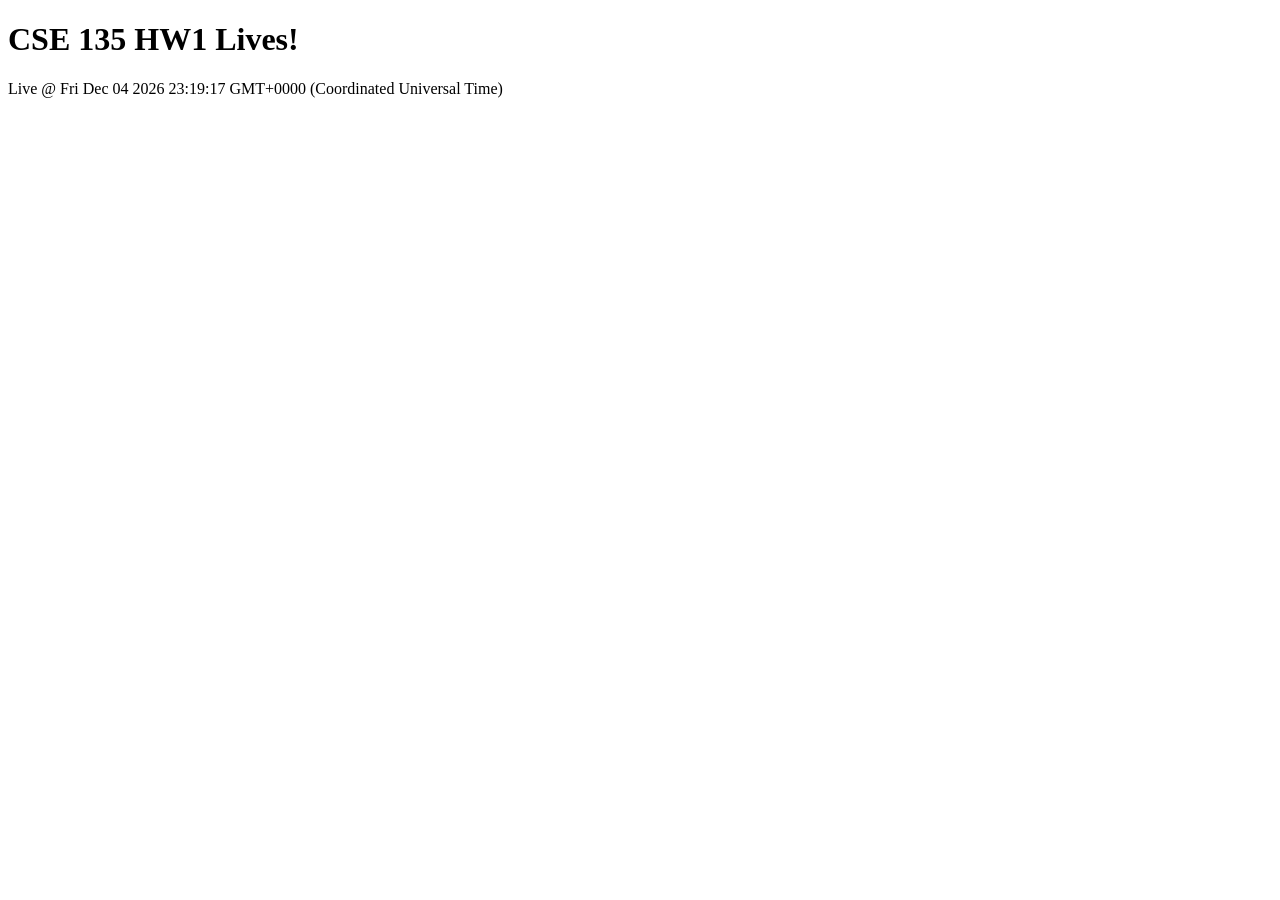
<file: html/index.html>
<!DOCTYPE html>
<html lang="en">

<head>
  <meta charset="UTF-8">
  <meta name="viewport" content="width=device-width, initial-scale=1.0">
  <title>CSE 135 HW Lives!</title>
</head>

<body>
  <h1>CSE 135 HW1 Lives!</h1>
  <script>
    document.write(`Live @ ${new Date()}`);
  </script>

</body>

</html>
</file>
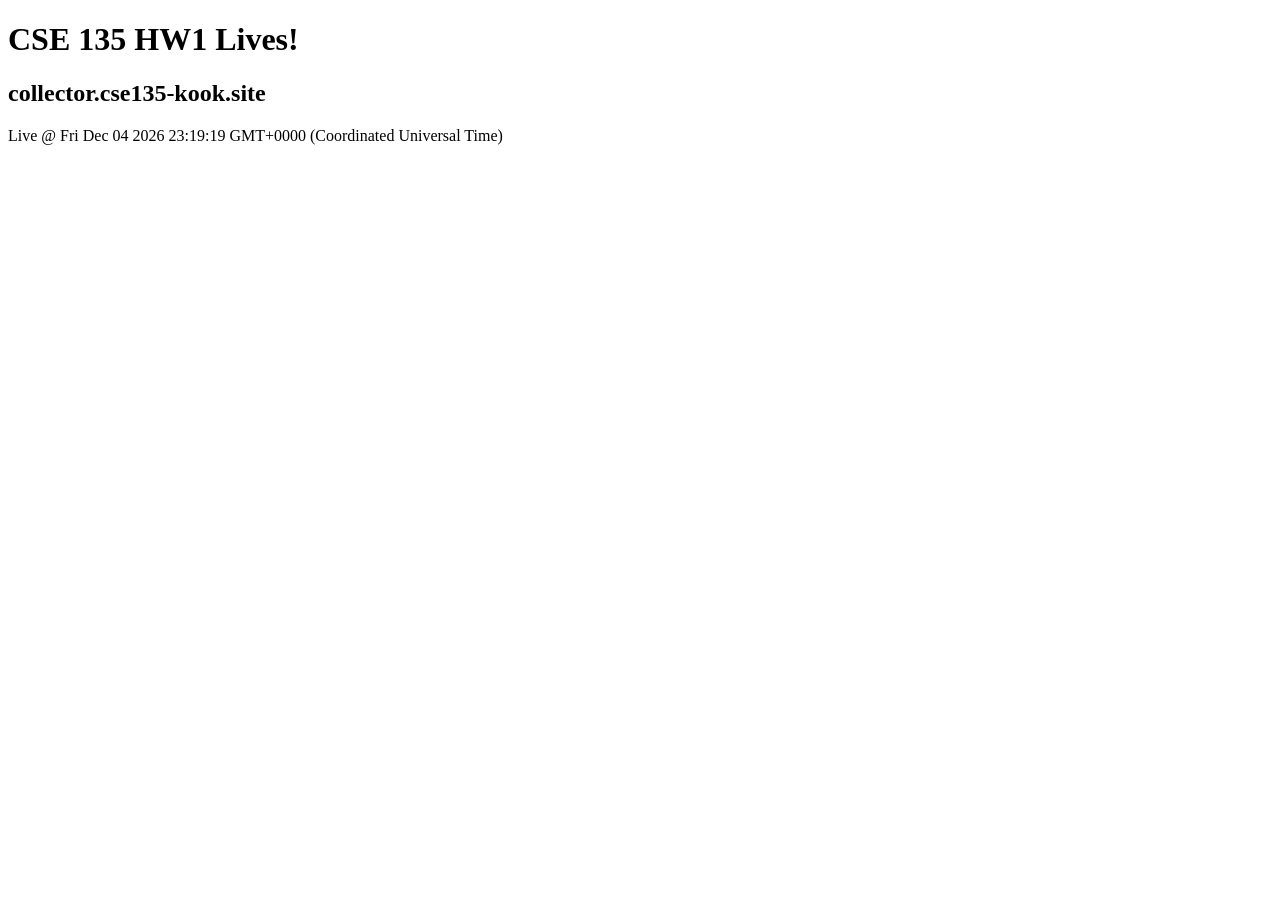
<file: collector.cse135-kook.site/public_html/index.html>
<!DOCTYPE html>
<html lang="en">

<head>
  <meta charset="UTF-8" />
  <meta name="viewport" content="width=device-width, initial-scale=1.0" />
  <title>CSE 135 HW Lives!</title>
</head>

<body>
  <h1>CSE 135 HW1 Lives!</h1>
  <h2>collector.cse135-kook.site</h2>
  <script>
    document.write(`Live @ ${new Date()}`);
  </script>

</body>

</html>
</file>
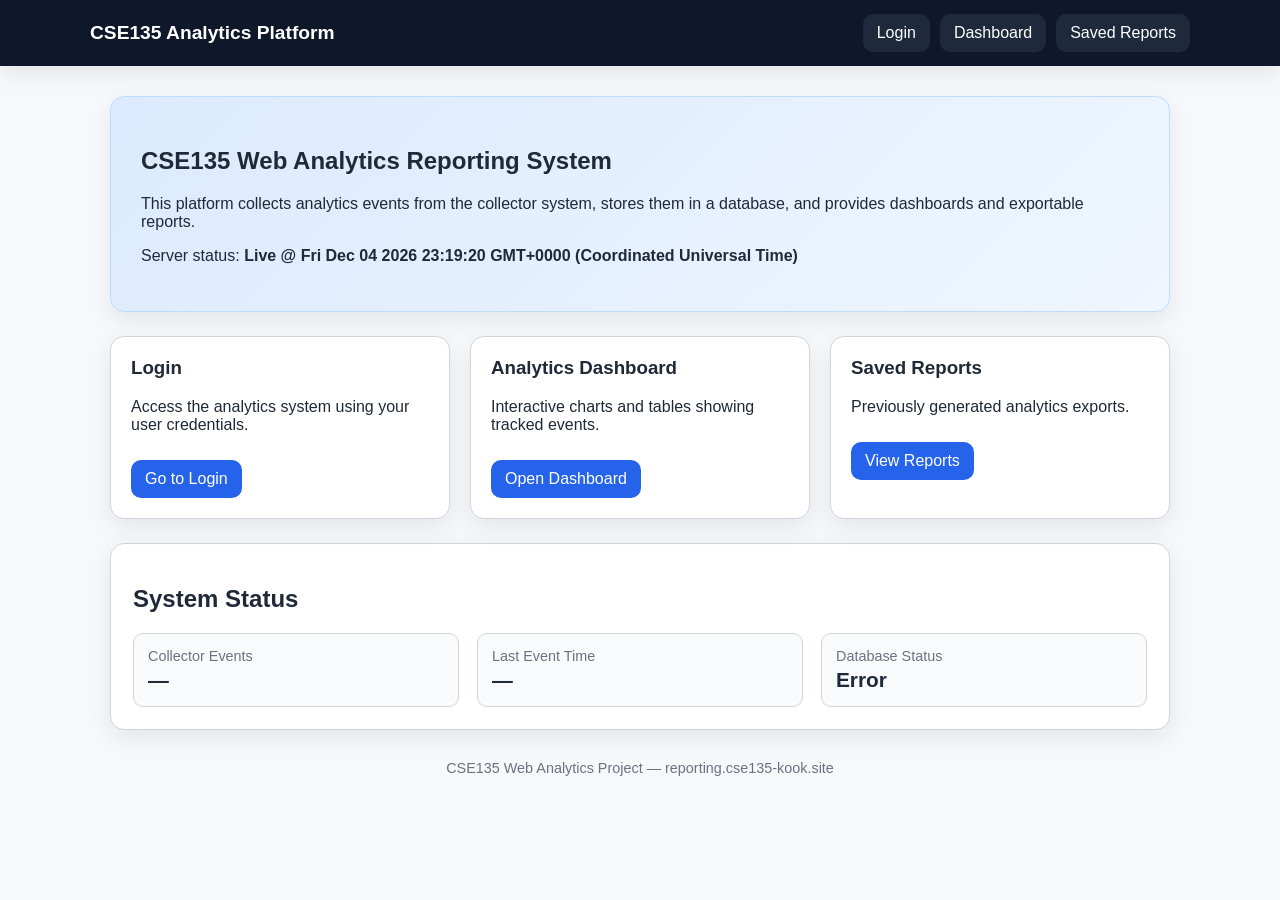
<file: reporting.cse135-kook.site/public_html/index.html>
<!DOCTYPE html>
<html lang="en">

<head>
<meta charset="UTF-8">
<meta name="viewport" content="width=device-width, initial-scale=1.0">

<title>CSE135 Analytics Platform</title>

<style>

:root{
  --bg:#f6f8fb;
  --card:#ffffff;
  --text:#1f2937;
  --muted:#6b7280;
  --line:#d1d5db;
  --accent:#2563eb;
  --accent-dark:#1d4ed8;
  --shadow:0 8px 24px rgba(0,0,0,0.08);
  --radius:14px;
}

*{
box-sizing:border-box;
}

body{
margin:0;
font-family:Arial, sans-serif;
background:var(--bg);
color:var(--text);
}

/* navbar */

.topbar{
background:#0f172a;
color:white;
padding:14px 24px;
box-shadow:var(--shadow);
}

.topbar-inner{
max-width:1100px;
margin:auto;
display:flex;
justify-content:space-between;
align-items:center;
flex-wrap:wrap;
}

.brand{
font-size:1.2rem;
font-weight:bold;
}

.nav-links{
display:flex;
gap:10px;
}

.nav-links a{
text-decoration:none;
background:#1e293b;
color:white;
padding:10px 14px;
border-radius:10px;
}

.nav-links a:hover{
background:#334155;
}

/* layout */

.page{
max-width:1100px;
margin:auto;
padding:30px 20px;
}

/* hero */

.hero{
background:linear-gradient(135deg,#dbeafe,#eff6ff);
border:1px solid #bfdbfe;
border-radius:var(--radius);
padding:30px;
box-shadow:var(--shadow);
margin-bottom:24px;
}

/* cards */

.card-grid{
display:grid;
grid-template-columns:repeat(auto-fit,minmax(250px,1fr));
gap:20px;
margin-top:20px;
}

.card{
background:var(--card);
border:1px solid var(--line);
border-radius:var(--radius);
padding:20px;
box-shadow:var(--shadow);
}

.card h3{
margin-top:0;
}

.card a{
display:inline-block;
margin-top:10px;
text-decoration:none;
background:var(--accent);
color:white;
padding:10px 14px;
border-radius:10px;
}

.card a:hover{
background:var(--accent-dark);
}

/* status panel */

.status-panel{
background:var(--card);
border:1px solid var(--line);
border-radius:var(--radius);
padding:22px;
margin-top:24px;
box-shadow:var(--shadow);
}

.status-grid{
display:grid;
grid-template-columns:repeat(auto-fit,minmax(200px,1fr));
gap:18px;
margin-top:15px;
}

.status-item{
background:#f8fafc;
border:1px solid var(--line);
border-radius:10px;
padding:14px;
}

.status-label{
font-size:.9rem;
color:var(--muted);
}

.status-value{
font-size:1.3rem;
font-weight:bold;
margin-top:4px;
}

.footer{
margin-top:30px;
text-align:center;
color:var(--muted);
font-size:.9rem;
}

</style>
</head>

<body>

<div class="topbar">
<div class="topbar-inner">
<div class="brand">CSE135 Analytics Platform</div>

<div class="nav-links">
<a href="login.php">Login</a>
<a href="reports.php">Dashboard</a>
<a href="saved_reports.php">Saved Reports</a>
</div>

</div>
</div>

<div class="page">

<section class="hero">

<h1>CSE135 Web Analytics Reporting System</h1>

<p>
This platform collects analytics events from the collector system,
stores them in a database, and provides dashboards and exportable reports.
</p>

<p>
Server status:
<strong>
<script>
document.write(`Live @ ${new Date()}`)
</script>
</strong>
</p>

</section>


<section class="card-grid">

<div class="card">
<h3>Login</h3>
<p>Access the analytics system using your user credentials.</p>
<a href="login.php">Go to Login</a>
</div>

<div class="card">
<h3>Analytics Dashboard</h3>
<p>Interactive charts and tables showing tracked events.</p>
<a href="reports.php">Open Dashboard</a>
</div>

<div class="card">
<h3>Saved Reports</h3>
<p>Previously generated analytics exports.</p>
<a href="saved_reports.php">View Reports</a>
</div>

</section>


<section class="status-panel">

<h2>System Status</h2>

<div class="status-grid">

<div class="status-item">
<div class="status-label">Collector Events</div>
<div class="status-value" id="eventCount">Loading...</div>
</div>

<div class="status-item">
<div class="status-label">Last Event Time</div>
<div class="status-value" id="lastEvent">Loading...</div>
</div>

<div class="status-item">
<div class="status-label">Database Status</div>
<div class="status-value" id="dbStatus">Checking...</div>
</div>

</div>

</section>

<div class="footer">
CSE135 Web Analytics Project — reporting.cse135-kook.site
</div>

</div>

<script>

async function loadStatus(){

try{

const res = await fetch("api/table.php")
const data = await res.json()

document.getElementById("dbStatus").textContent = "Connected"

document.getElementById("eventCount").textContent = data.length

if(data.length > 0){
document.getElementById("lastEvent").textContent = data[0].received_at
}else{
document.getElementById("lastEvent").textContent = "No events yet"
}

}catch(e){

document.getElementById("dbStatus").textContent = "Error"

document.getElementById("eventCount").textContent = "—"
document.getElementById("lastEvent").textContent = "—"

}

}

loadStatus()

</script>

</body>
</html>
</file>
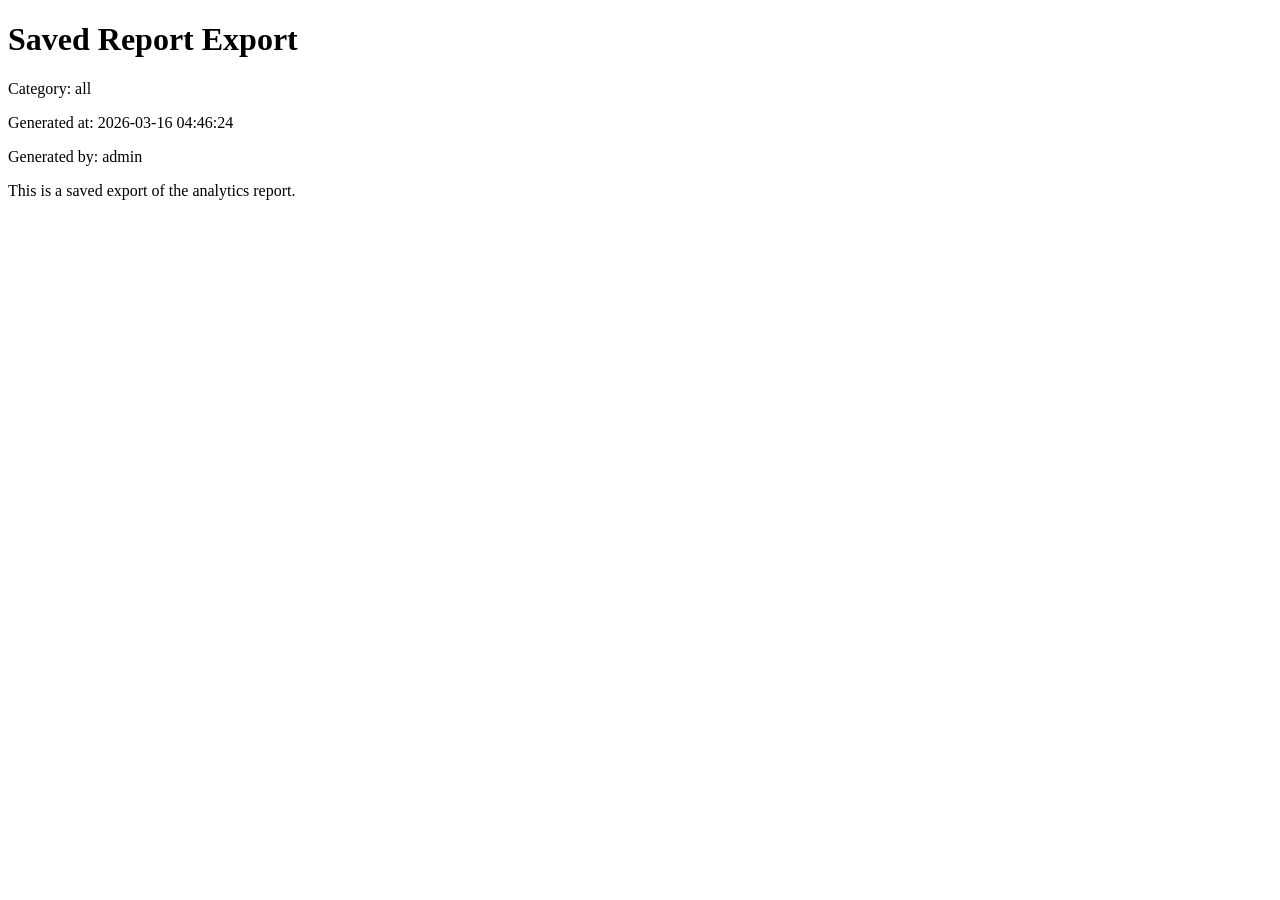
<file: reporting.cse135-kook.site/public_html/exports/report_all_20260316_044624.html>
<!doctype html>
<html lang='en'>
<head>
  <meta charset='utf-8'>
  <title>Saved Report</title>
</head>
<body>
  <h1>Saved Report Export</h1>
  <p>Category: all</p>
  <p>Generated at: 2026-03-16 04:46:24</p>
  <p>Generated by: admin</p>
  <p>This is a saved export of the analytics report.</p>
</body>
</html>
</file>
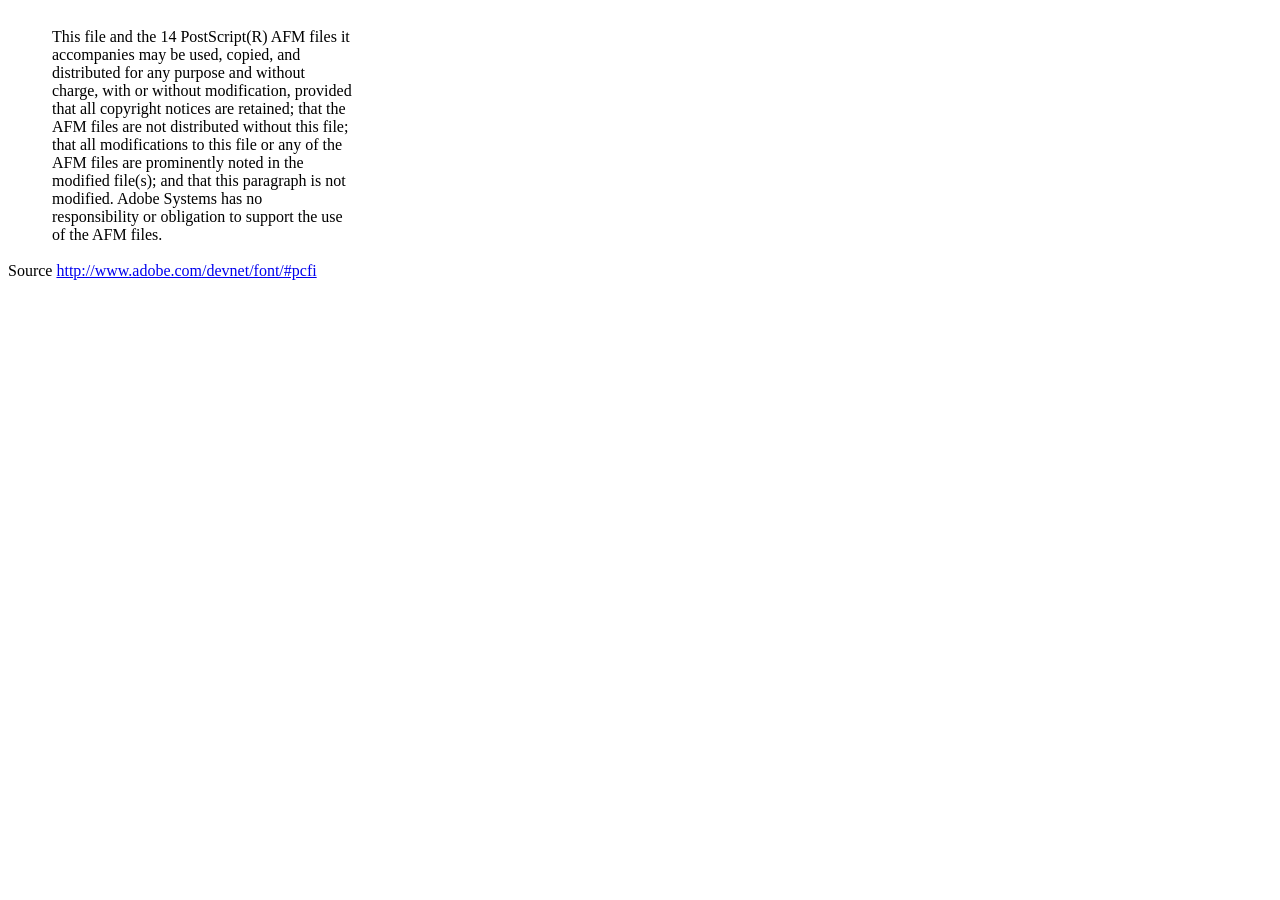
<file: reporting.cse135-kook.site/public_html/vendor/dompdf/dompdf/lib/fonts/mustRead.html>
<html>
	<head>
		<meta http-equiv="content-type" content="text/html;charset=iso-8859-1">
		<meta name="generator" content="Adobe GoLive 4">
		<title>Core 14 AFM Files - ReadMe</title>
	</head>
	<body bgcolor="white">
		<font color="white">or</font>
		<table border="0" cellpadding="0" cellspacing="2">
			<tr>
				<td width="40"></td>
				<td width="300">This file and the 14 PostScript(R) AFM files it accompanies may be used, copied, and distributed for any purpose and without charge, with or without modification, provided that all copyright notices are retained; that the AFM files are not distributed without this file; that all modifications to this file or any of the AFM files are prominently noted in the modified file(s); and that this paragraph is not modified. Adobe Systems has no responsibility or obligation to support the use of the AFM files. <font color="white">Col</font></td>
			</tr>
		</table>
		<p>Source <a href="http://www.adobe.com/devnet/font/#pcfi">http://www.adobe.com/devnet/font/#pcfi</a></p>
</body>
</html>
</file>
